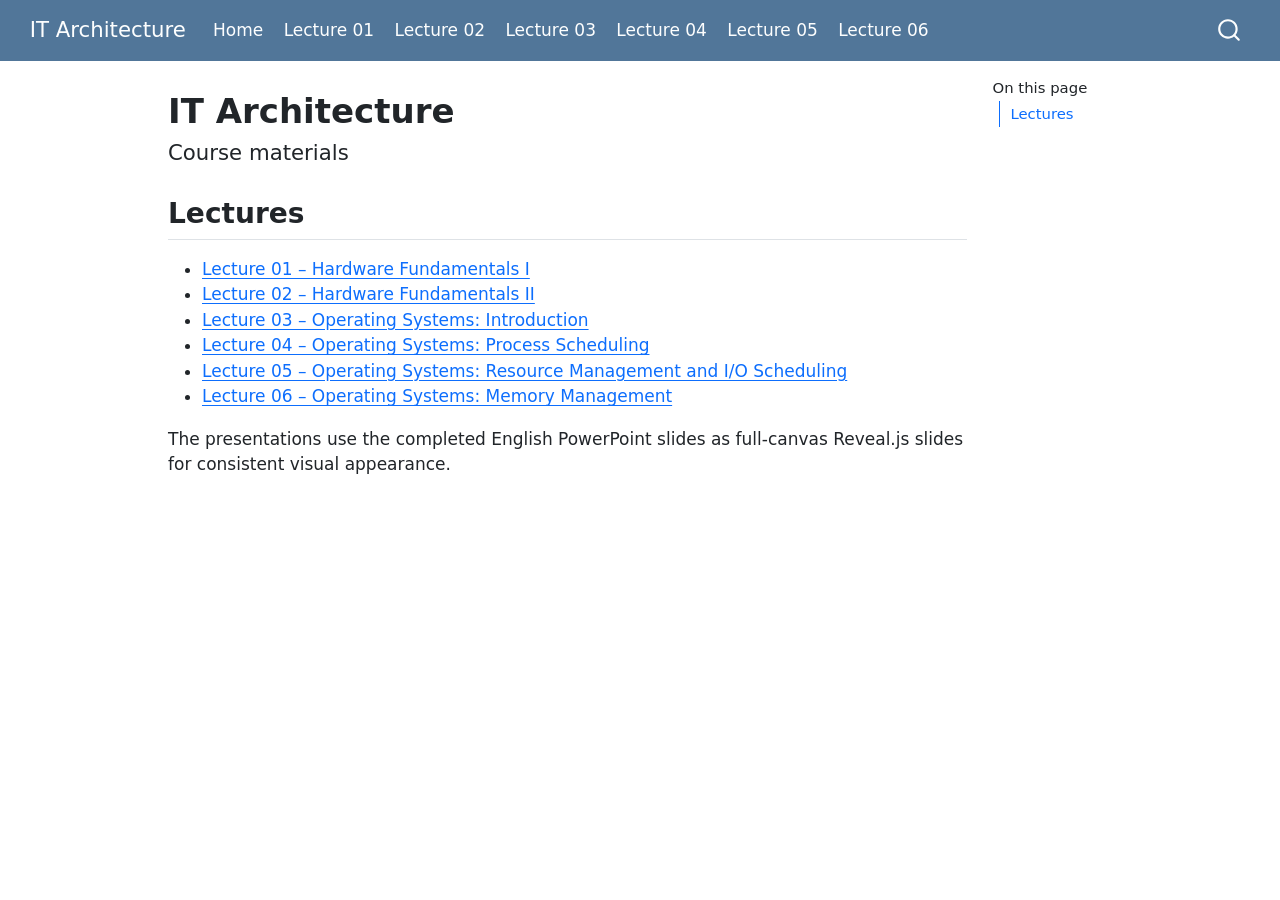
<file: docs/index.html>
<!DOCTYPE html>
<html xmlns="http://www.w3.org/1999/xhtml" lang="en" xml:lang="en"><head>

<meta charset="utf-8">
<meta name="generator" content="quarto-1.9.37">

<meta name="viewport" content="width=device-width, initial-scale=1.0, user-scalable=yes">


<title>IT Architecture</title>
<style>
/* Default styles provided by pandoc.
** See https://pandoc.org/MANUAL.html#variables-for-html for config info.
*/
code{white-space: pre-wrap;}
span.smallcaps{font-variant: small-caps;}
div.columns{display: flex; gap: min(4vw, 1.5em);}
div.column{flex: auto; overflow-x: auto;}
div.hanging-indent{margin-left: 1.5em; text-indent: -1.5em;}
ul.task-list{list-style: none;}
ul.task-list li input[type="checkbox"] {
  width: 0.8em;
  margin: 0 0.8em 0.2em -1em; /* quarto-specific, see https://github.com/quarto-dev/quarto-cli/issues/4556 */ 
  vertical-align: middle;
}
</style>


<script src="site_libs/quarto-nav/quarto-nav.js"></script>
<script src="site_libs/quarto-nav/headroom.min.js"></script>
<script src="site_libs/clipboard/clipboard.min.js"></script>
<script src="site_libs/quarto-search/autocomplete.umd.js"></script>
<script src="site_libs/quarto-search/fuse.min.js"></script>
<script src="site_libs/quarto-search/quarto-search.js"></script>
<meta name="quarto:offset" content="./">
<script src="site_libs/quarto-html/quarto.js" type="module"></script>
<script src="site_libs/quarto-html/tabsets/tabsets.js" type="module"></script>
<script src="site_libs/quarto-html/popper.min.js"></script>
<script src="site_libs/quarto-html/tippy.umd.min.js"></script>
<script src="site_libs/quarto-html/anchor.min.js"></script>
<link href="site_libs/quarto-html/tippy.css" rel="stylesheet">
<link href="site_libs/quarto-html/quarto-syntax-highlighting-7f8f88aac4f3542376d5c11b86a4c14d.css" rel="stylesheet" id="quarto-text-highlighting-styles">
<script src="site_libs/bootstrap/bootstrap.min.js"></script>
<link href="site_libs/bootstrap/bootstrap-icons.css" rel="stylesheet">
<link href="site_libs/bootstrap/bootstrap-ece42c8223ec2bf36298a08f122c9a68.min.css" rel="stylesheet" append-hash="true" id="quarto-bootstrap" data-mode="light">
<script id="quarto-search-options" type="application/json">{
  "location": "navbar",
  "copy-button": false,
  "collapse-after": 3,
  "panel-placement": "end",
  "type": "overlay",
  "limit": 50,
  "keyboard-shortcut": [
    "f",
    "/",
    "s"
  ],
  "show-item-context": false,
  "language": {
    "search-no-results-text": "No results",
    "search-matching-documents-text": "matching documents",
    "search-copy-link-title": "Copy link to search",
    "search-hide-matches-text": "Hide additional matches",
    "search-more-match-text": "more match in this document",
    "search-more-matches-text": "more matches in this document",
    "search-clear-button-title": "Clear",
    "search-text-placeholder": "",
    "search-detached-cancel-button-title": "Cancel",
    "search-submit-button-title": "Submit",
    "search-label": "Search"
  }
}</script>


</head>

<body class="nav-fixed quarto-light">

<div id="quarto-search-results"></div>
  <header id="quarto-header" class="headroom fixed-top">
    <nav class="navbar navbar-expand-lg " data-bs-theme="dark">
      <div class="navbar-container container-fluid">
      <div class="navbar-brand-container mx-auto">
    <a class="navbar-brand" href="./index.html">
    <span class="navbar-title">IT Architecture</span>
    </a>
  </div>
            <div id="quarto-search" class="" title="Search"></div>
          <button class="navbar-toggler" type="button" data-bs-toggle="collapse" data-bs-target="#navbarCollapse" aria-controls="navbarCollapse" role="menu" aria-expanded="false" aria-label="Toggle navigation" onclick="if (window.quartoToggleHeadroom) { window.quartoToggleHeadroom(); }">
  <span class="navbar-toggler-icon"></span>
</button>
          <div class="collapse navbar-collapse" id="navbarCollapse">
            <ul class="navbar-nav navbar-nav-scroll me-auto">
  <li class="nav-item">
    <a class="nav-link active" href="./index.html" aria-current="page"> 
<span class="menu-text">Home</span></a>
  </li>  
  <li class="nav-item">
    <a class="nav-link" href="./lectures/lecture-01.html"> 
<span class="menu-text">Lecture 01</span></a>
  </li>  
  <li class="nav-item">
    <a class="nav-link" href="./lectures/lecture-02.html"> 
<span class="menu-text">Lecture 02</span></a>
  </li>  
  <li class="nav-item">
    <a class="nav-link" href="./lectures/lecture-03.html"> 
<span class="menu-text">Lecture 03</span></a>
  </li>  
  <li class="nav-item">
    <a class="nav-link" href="./lectures/lecture-04.html"> 
<span class="menu-text">Lecture 04</span></a>
  </li>  
  <li class="nav-item">
    <a class="nav-link" href="./lectures/lecture-05.html"> 
<span class="menu-text">Lecture 05</span></a>
  </li>  
  <li class="nav-item">
    <a class="nav-link" href="./lectures/lecture-06.html"> 
<span class="menu-text">Lecture 06</span></a>
  </li>  
</ul>
          </div> <!-- /navcollapse -->
            <div class="quarto-navbar-tools">
</div>
      </div> <!-- /container-fluid -->
    </nav>
</header>
<!-- content -->
<div id="quarto-content" class="quarto-container page-columns page-rows-contents page-layout-article page-navbar">
<!-- sidebar -->
<!-- margin-sidebar -->
    <div id="quarto-margin-sidebar" class="sidebar margin-sidebar">
        <nav id="TOC" role="doc-toc" class="toc-active">
    <h2 id="toc-title">On this page</h2>
   
  <ul>
  <li><a href="#lectures" id="toc-lectures" class="nav-link active" data-scroll-target="#lectures">Lectures</a></li>
  </ul>
</nav>
    </div>
<!-- main -->
<main class="content" id="quarto-document-content">

<header id="title-block-header" class="quarto-title-block default">
<div class="quarto-title">
<h1 class="title">IT Architecture</h1>
<p class="subtitle lead">Course materials</p>
</div>



<div class="quarto-title-meta">

    
  
    
  </div>
  


</header>


<section id="lectures" class="level2">
<h2 class="anchored" data-anchor-id="lectures">Lectures</h2>
<ul>
<li><a href="lectures/lecture-01.html">Lecture 01 – Hardware Fundamentals I</a></li>
<li><a href="lectures/lecture-02.html">Lecture 02 – Hardware Fundamentals II</a></li>
<li><a href="lectures/lecture-03.html">Lecture 03 – Operating Systems: Introduction</a></li>
<li><a href="lectures/lecture-04.html">Lecture 04 – Operating Systems: Process Scheduling</a></li>
<li><a href="lectures/lecture-05.html">Lecture 05 – Operating Systems: Resource Management and I/O Scheduling</a></li>
<li><a href="lectures/lecture-06.html">Lecture 06 – Operating Systems: Memory Management</a></li>
</ul>
<p>The presentations use the completed English PowerPoint slides as full-canvas Reveal.js slides for consistent visual appearance.</p>


</section>

</main> <!-- /main -->
<script id="quarto-html-after-body" type="application/javascript">
  window.document.addEventListener("DOMContentLoaded", function (event) {
    const icon = "";
    const anchorJS = new window.AnchorJS();
    anchorJS.options = {
      placement: 'right',
      icon: icon
    };
    anchorJS.add('.anchored');
    const isCodeAnnotation = (el) => {
      for (const clz of el.classList) {
        if (clz.startsWith('code-annotation-')) {                     
          return true;
        }
      }
      return false;
    }
    const onCopySuccess = function(e) {
      // button target
      const button = e.trigger;
      // don't keep focus
      button.blur();
      // flash "checked"
      button.classList.add('code-copy-button-checked');
      var currentTitle = button.getAttribute("title");
      button.setAttribute("title", "Copied!");
      let tooltip;
      if (window.bootstrap) {
        button.setAttribute("data-bs-toggle", "tooltip");
        button.setAttribute("data-bs-placement", "left");
        button.setAttribute("data-bs-title", "Copied!");
        tooltip = new bootstrap.Tooltip(button, 
          { trigger: "manual", 
            customClass: "code-copy-button-tooltip",
            offset: [0, -8]});
        tooltip.show();    
      }
      setTimeout(function() {
        if (tooltip) {
          tooltip.hide();
          button.removeAttribute("data-bs-title");
          button.removeAttribute("data-bs-toggle");
          button.removeAttribute("data-bs-placement");
        }
        button.setAttribute("title", currentTitle);
        button.classList.remove('code-copy-button-checked');
      }, 1000);
      // clear code selection
      e.clearSelection();
    }
    const getTextToCopy = function(trigger) {
      const outerScaffold = trigger.parentElement.cloneNode(true);
      const codeEl = outerScaffold.querySelector('code');
      for (const childEl of codeEl.children) {
        if (isCodeAnnotation(childEl)) {
          childEl.remove();
        }
      }
      return codeEl.innerText;
    }
    const clipboard = new window.ClipboardJS('.code-copy-button:not([data-in-quarto-modal])', {
      text: getTextToCopy
    });
    clipboard.on('success', onCopySuccess);
    if (window.document.getElementById('quarto-embedded-source-code-modal')) {
      const clipboardModal = new window.ClipboardJS('.code-copy-button[data-in-quarto-modal]', {
        text: getTextToCopy,
        container: window.document.getElementById('quarto-embedded-source-code-modal')
      });
      clipboardModal.on('success', onCopySuccess);
    }
      var localhostRegex = new RegExp(/^(?:http|https):\/\/localhost\:?[0-9]*\//);
      var mailtoRegex = new RegExp(/^mailto:/);
        var filterRegex = new RegExp('/' + window.location.host + '/');
      var isInternal = (href) => {
          return filterRegex.test(href) || localhostRegex.test(href) || mailtoRegex.test(href);
      }
      // Inspect non-navigation links and adorn them if external
     var links = window.document.querySelectorAll('a[href]:not(.nav-link):not(.navbar-brand):not(.toc-action):not(.sidebar-link):not(.sidebar-item-toggle):not(.pagination-link):not(.no-external):not([aria-hidden]):not(.dropdown-item):not(.quarto-navigation-tool):not(.about-link)');
      for (var i=0; i<links.length; i++) {
        const link = links[i];
        if (!isInternal(link.href)) {
          // undo the damage that might have been done by quarto-nav.js in the case of
          // links that we want to consider external
          if (link.dataset.originalHref !== undefined) {
            link.href = link.dataset.originalHref;
          }
        }
      }
    function tippyHover(el, contentFn, onTriggerFn, onUntriggerFn) {
      const config = {
        allowHTML: true,
        maxWidth: 500,
        delay: 100,
        arrow: false,
        appendTo: function(el) {
            return el.parentElement;
        },
        interactive: true,
        interactiveBorder: 10,
        theme: 'quarto',
        placement: 'bottom-start',
      };
      if (contentFn) {
        config.content = contentFn;
      }
      if (onTriggerFn) {
        config.onTrigger = onTriggerFn;
      }
      if (onUntriggerFn) {
        config.onUntrigger = onUntriggerFn;
      }
      window.tippy(el, config); 
    }
    const noterefs = window.document.querySelectorAll('a[role="doc-noteref"]');
    for (var i=0; i<noterefs.length; i++) {
      const ref = noterefs[i];
      tippyHover(ref, function() {
        // use id or data attribute instead here
        let href = ref.getAttribute('data-footnote-href') || ref.getAttribute('href');
        try { href = new URL(href).hash; } catch {}
        const id = href.replace(/^#\/?/, "");
        const note = window.document.getElementById(id);
        if (note) {
          return note.innerHTML;
        } else {
          return "";
        }
      });
    }
    const xrefs = window.document.querySelectorAll('a.quarto-xref');
    const processXRef = (id, note) => {
      // Strip column container classes
      const stripColumnClz = (el) => {
        el.classList.remove("page-full", "page-columns");
        if (el.children) {
          for (const child of el.children) {
            stripColumnClz(child);
          }
        }
      }
      stripColumnClz(note)
      if (id === null || id.startsWith('sec-')) {
        // Special case sections, only their first couple elements
        const container = document.createElement("div");
        if (note.children && note.children.length > 2) {
          container.appendChild(note.children[0].cloneNode(true));
          for (let i = 1; i < note.children.length; i++) {
            const child = note.children[i];
            if (child.tagName === "P" && child.innerText === "") {
              continue;
            } else {
              container.appendChild(child.cloneNode(true));
              break;
            }
          }
          if (window.Quarto?.typesetMath) {
            window.Quarto.typesetMath(container);
          }
          return container.innerHTML
        } else {
          if (window.Quarto?.typesetMath) {
            window.Quarto.typesetMath(note);
          }
          return note.innerHTML;
        }
      } else {
        // Remove any anchor links if they are present
        const anchorLink = note.querySelector('a.anchorjs-link');
        if (anchorLink) {
          anchorLink.remove();
        }
        if (window.Quarto?.typesetMath) {
          window.Quarto.typesetMath(note);
        }
        if (note.classList.contains("callout")) {
          return note.outerHTML;
        } else {
          return note.innerHTML;
        }
      }
    }
    for (var i=0; i<xrefs.length; i++) {
      const xref = xrefs[i];
      tippyHover(xref, undefined, function(instance) {
        instance.disable();
        let url = xref.getAttribute('href');
        let hash = undefined; 
        if (url.startsWith('#')) {
          hash = url;
        } else {
          try { hash = new URL(url).hash; } catch {}
        }
        if (hash) {
          const id = hash.replace(/^#\/?/, "");
          const note = window.document.getElementById(id);
          if (note !== null) {
            try {
              const html = processXRef(id, note.cloneNode(true));
              instance.setContent(html);
            } finally {
              instance.enable();
              instance.show();
            }
          } else {
            // See if we can fetch this
            fetch(url.split('#')[0])
            .then(res => res.text())
            .then(html => {
              const parser = new DOMParser();
              const htmlDoc = parser.parseFromString(html, "text/html");
              const note = htmlDoc.getElementById(id);
              if (note !== null) {
                const html = processXRef(id, note);
                instance.setContent(html);
              } 
            }).finally(() => {
              instance.enable();
              instance.show();
            });
          }
        } else {
          // See if we can fetch a full url (with no hash to target)
          // This is a special case and we should probably do some content thinning / targeting
          fetch(url)
          .then(res => res.text())
          .then(html => {
            const parser = new DOMParser();
            const htmlDoc = parser.parseFromString(html, "text/html");
            const note = htmlDoc.querySelector('main.content');
            if (note !== null) {
              // This should only happen for chapter cross references
              // (since there is no id in the URL)
              // remove the first header
              if (note.children.length > 0 && note.children[0].tagName === "HEADER") {
                note.children[0].remove();
              }
              const html = processXRef(null, note);
              instance.setContent(html);
            } 
          }).finally(() => {
            instance.enable();
            instance.show();
          });
        }
      }, function(instance) {
      });
    }
        let selectedAnnoteEl;
        const selectorForAnnotation = ( cell, annotation) => {
          let cellAttr = 'data-code-cell="' + cell + '"';
          let lineAttr = 'data-code-annotation="' +  annotation + '"';
          const selector = 'span[' + cellAttr + '][' + lineAttr + ']';
          return selector;
        }
        const selectCodeLines = (annoteEl) => {
          const doc = window.document;
          const targetCell = annoteEl.getAttribute("data-target-cell");
          const targetAnnotation = annoteEl.getAttribute("data-target-annotation");
          const annoteSpan = window.document.querySelector(selectorForAnnotation(targetCell, targetAnnotation));
          const lines = annoteSpan.getAttribute("data-code-lines").split(",");
          const lineIds = lines.map((line) => {
            return targetCell + "-" + line;
          })
          let top = null;
          let height = null;
          let parent = null;
          if (lineIds.length > 0) {
              //compute the position of the single el (top and bottom and make a div)
              const el = window.document.getElementById(lineIds[0]);
              top = el.offsetTop;
              height = el.offsetHeight;
              parent = el.parentElement.parentElement;
            if (lineIds.length > 1) {
              const lastEl = window.document.getElementById(lineIds[lineIds.length - 1]);
              const bottom = lastEl.offsetTop + lastEl.offsetHeight;
              height = bottom - top;
            }
            if (top !== null && height !== null && parent !== null) {
              // cook up a div (if necessary) and position it 
              let div = window.document.getElementById("code-annotation-line-highlight");
              if (div === null) {
                div = window.document.createElement("div");
                div.setAttribute("id", "code-annotation-line-highlight");
                div.style.position = 'absolute';
                parent.appendChild(div);
              }
              div.style.top = top - 2 + "px";
              div.style.height = height + 4 + "px";
              div.style.left = 0;
              let gutterDiv = window.document.getElementById("code-annotation-line-highlight-gutter");
              if (gutterDiv === null) {
                gutterDiv = window.document.createElement("div");
                gutterDiv.setAttribute("id", "code-annotation-line-highlight-gutter");
                gutterDiv.style.position = 'absolute';
                const codeCell = window.document.getElementById(targetCell);
                const gutter = codeCell.querySelector('.code-annotation-gutter');
                gutter.appendChild(gutterDiv);
              }
              gutterDiv.style.top = top - 2 + "px";
              gutterDiv.style.height = height + 4 + "px";
            }
            selectedAnnoteEl = annoteEl;
          }
        };
        const unselectCodeLines = () => {
          const elementsIds = ["code-annotation-line-highlight", "code-annotation-line-highlight-gutter"];
          elementsIds.forEach((elId) => {
            const div = window.document.getElementById(elId);
            if (div) {
              div.remove();
            }
          });
          selectedAnnoteEl = undefined;
        };
          // Handle positioning of the toggle
      window.addEventListener(
        "resize",
        throttle(() => {
          elRect = undefined;
          if (selectedAnnoteEl) {
            selectCodeLines(selectedAnnoteEl);
          }
        }, 10)
      );
      function throttle(fn, ms) {
      let throttle = false;
      let timer;
        return (...args) => {
          if(!throttle) { // first call gets through
              fn.apply(this, args);
              throttle = true;
          } else { // all the others get throttled
              if(timer) clearTimeout(timer); // cancel #2
              timer = setTimeout(() => {
                fn.apply(this, args);
                timer = throttle = false;
              }, ms);
          }
        };
      }
        // Attach click handler to the DT
        const annoteDls = window.document.querySelectorAll('dt[data-target-cell]');
        for (const annoteDlNode of annoteDls) {
          annoteDlNode.addEventListener('click', (event) => {
            const clickedEl = event.target;
            if (clickedEl !== selectedAnnoteEl) {
              unselectCodeLines();
              const activeEl = window.document.querySelector('dt[data-target-cell].code-annotation-active');
              if (activeEl) {
                activeEl.classList.remove('code-annotation-active');
              }
              selectCodeLines(clickedEl);
              clickedEl.classList.add('code-annotation-active');
            } else {
              // Unselect the line
              unselectCodeLines();
              clickedEl.classList.remove('code-annotation-active');
            }
          });
        }
    const findCites = (el) => {
      const parentEl = el.parentElement;
      if (parentEl) {
        const cites = parentEl.dataset.cites;
        if (cites) {
          return {
            el,
            cites: cites.split(' ')
          };
        } else {
          return findCites(el.parentElement)
        }
      } else {
        return undefined;
      }
    };
    var bibliorefs = window.document.querySelectorAll('a[role="doc-biblioref"]');
    for (var i=0; i<bibliorefs.length; i++) {
      const ref = bibliorefs[i];
      const citeInfo = findCites(ref);
      if (citeInfo) {
        tippyHover(citeInfo.el, function() {
          var popup = window.document.createElement('div');
          citeInfo.cites.forEach(function(cite) {
            var citeDiv = window.document.createElement('div');
            citeDiv.classList.add('hanging-indent');
            citeDiv.classList.add('csl-entry');
            var biblioDiv = window.document.getElementById('ref-' + cite);
            if (biblioDiv) {
              citeDiv.innerHTML = biblioDiv.innerHTML;
            }
            popup.appendChild(citeDiv);
          });
          return popup.innerHTML;
        });
      }
    }
  });
  </script>
</div> <!-- /content -->




</body></html>
</file>
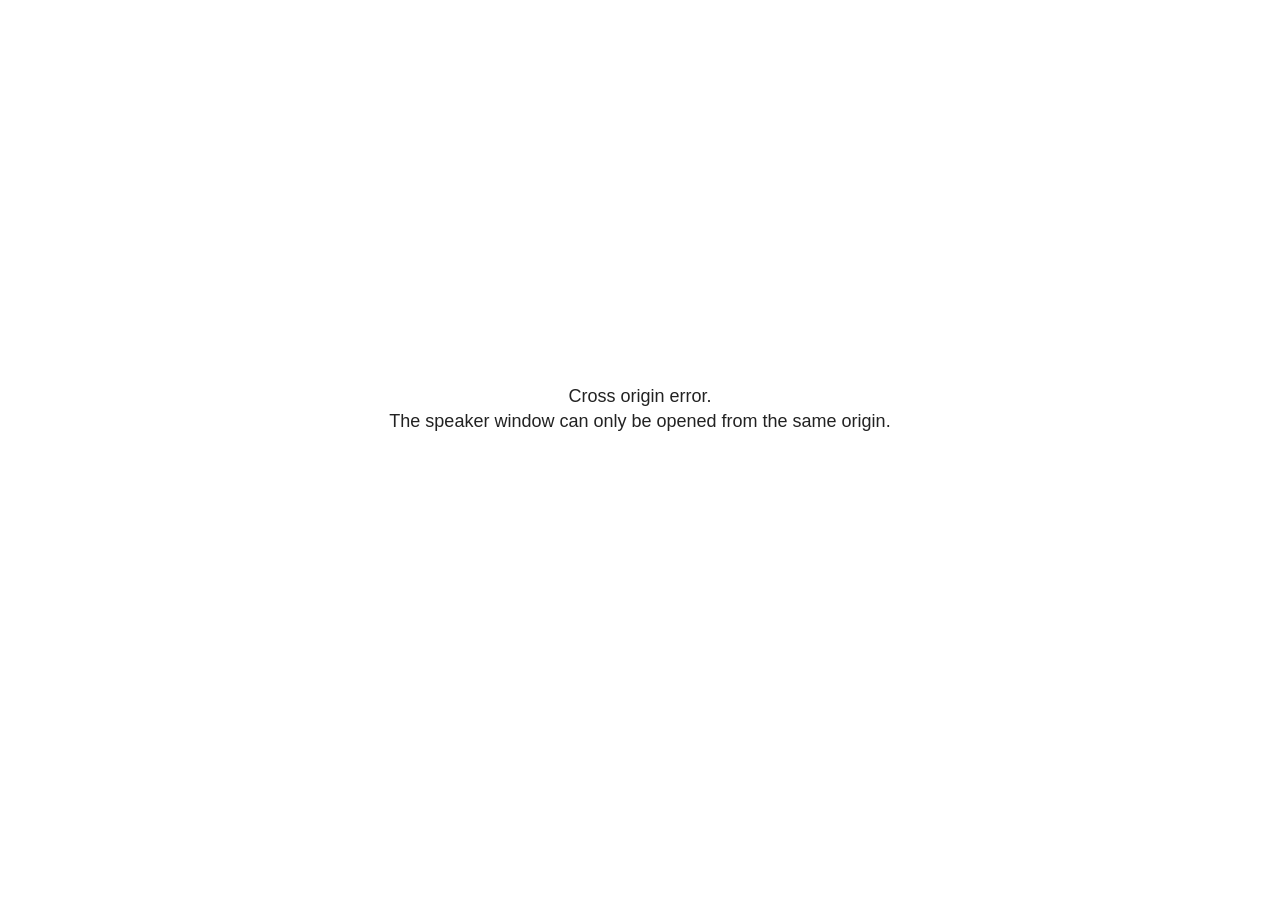
<file: docs/site_libs/revealjs/plugin/notes/speaker-view.html>
<!--
	NOTE: You need to build the notes plugin after making changes to this file.
-->
<html lang="en">
	<head>
		<meta charset="utf-8">

		<title>reveal.js - Speaker View</title>

		<style>
			body {
				font-family: Helvetica;
				font-size: 18px;
			}

			#current-slide,
			#upcoming-slide,
			#speaker-controls {
				padding: 6px;
				box-sizing: border-box;
				-moz-box-sizing: border-box;
			}

			#current-slide iframe,
			#upcoming-slide iframe {
				width: 100%;
				height: 100%;
				border: 1px solid #ddd;
			}

			#current-slide .label,
			#upcoming-slide .label {
				position: absolute;
				top: 10px;
				left: 10px;
				z-index: 2;
			}

			#connection-status {
				position: absolute;
				top: 0;
				left: 0;
				width: 100%;
				height: 100%;
				z-index: 20;
				padding: 30% 20% 20% 20%;
				font-size: 18px;
				color: #222;
				background: #fff;
				text-align: center;
				box-sizing: border-box;
				line-height: 1.4;
			}

			.overlay-element {
				height: 34px;
				line-height: 34px;
				padding: 0 10px;
				text-shadow: none;
				background: rgba( 220, 220, 220, 0.8 );
				color: #222;
				font-size: 14px;
			}

			.overlay-element.interactive:hover {
				background: rgba( 220, 220, 220, 1 );
			}

			#current-slide {
				position: absolute;
				width: 60%;
				height: 100%;
				top: 0;
				left: 0;
				padding-right: 0;
			}

			#upcoming-slide {
				position: absolute;
				width: 40%;
				height: 40%;
				right: 0;
				top: 0;
			}

			/* Speaker controls */
			#speaker-controls {
				position: absolute;
				top: 40%;
				right: 0;
				width: 40%;
				height: 60%;
				overflow: auto;
				font-size: 18px;
			}

				.speaker-controls-time.hidden,
				.speaker-controls-notes.hidden {
					display: none;
				}

				.speaker-controls-time .label,
				.speaker-controls-pace .label,
				.speaker-controls-notes .label {
					text-transform: uppercase;
					font-weight: normal;
					font-size: 0.66em;
					color: #666;
					margin: 0;
				}

				.speaker-controls-time, .speaker-controls-pace {
					border-bottom: 1px solid rgba( 200, 200, 200, 0.5 );
					margin-bottom: 10px;
					padding: 10px 16px;
					padding-bottom: 20px;
					cursor: pointer;
				}

				.speaker-controls-time .reset-button {
					opacity: 0;
					float: right;
					color: #666;
					text-decoration: none;
				}
				.speaker-controls-time:hover .reset-button {
					opacity: 1;
				}

				.speaker-controls-time .timer,
				.speaker-controls-time .clock {
					width: 50%;
				}

				.speaker-controls-time .timer,
				.speaker-controls-time .clock,
				.speaker-controls-time .pacing .hours-value,
				.speaker-controls-time .pacing .minutes-value,
				.speaker-controls-time .pacing .seconds-value {
					font-size: 1.9em;
				}

				.speaker-controls-time .timer {
					float: left;
				}

				.speaker-controls-time .clock {
					float: right;
					text-align: right;
				}

				.speaker-controls-time span.mute {
					opacity: 0.3;
				}

				.speaker-controls-time .pacing-title {
					margin-top: 5px;
				}

				.speaker-controls-time .pacing.ahead {
					color: blue;
				}

				.speaker-controls-time .pacing.on-track {
					color: green;
				}

				.speaker-controls-time .pacing.behind {
					color: red;
				}

				.speaker-controls-notes {
					padding: 10px 16px;
				}

				.speaker-controls-notes .value {
					margin-top: 5px;
					line-height: 1.4;
					font-size: 1.2em;
				}

			/* Layout selector */
			#speaker-layout {
				position: absolute;
				top: 10px;
				right: 10px;
				color: #222;
				z-index: 10;
			}
				#speaker-layout select {
					position: absolute;
					width: 100%;
					height: 100%;
					top: 0;
					left: 0;
					border: 0;
					box-shadow: 0;
					cursor: pointer;
					opacity: 0;

					font-size: 1em;
					background-color: transparent;

					-moz-appearance: none;
					-webkit-appearance: none;
					-webkit-tap-highlight-color: rgba(0, 0, 0, 0);
				}

				#speaker-layout select:focus {
					outline: none;
					box-shadow: none;
				}

			.clear {
				clear: both;
			}

			/* Speaker layout: Wide */
			body[data-speaker-layout="wide"] #current-slide,
			body[data-speaker-layout="wide"] #upcoming-slide {
				width: 50%;
				height: 45%;
				padding: 6px;
			}

			body[data-speaker-layout="wide"] #current-slide {
				top: 0;
				left: 0;
			}

			body[data-speaker-layout="wide"] #upcoming-slide {
				top: 0;
				left: 50%;
			}

			body[data-speaker-layout="wide"] #speaker-controls {
				top: 45%;
				left: 0;
				width: 100%;
				height: 50%;
				font-size: 1.25em;
			}

			/* Speaker layout: Tall */
			body[data-speaker-layout="tall"] #current-slide,
			body[data-speaker-layout="tall"] #upcoming-slide {
				width: 45%;
				height: 50%;
				padding: 6px;
			}

			body[data-speaker-layout="tall"] #current-slide {
				top: 0;
				left: 0;
			}

			body[data-speaker-layout="tall"] #upcoming-slide {
				top: 50%;
				left: 0;
			}

			body[data-speaker-layout="tall"] #speaker-controls {
				padding-top: 40px;
				top: 0;
				left: 45%;
				width: 55%;
				height: 100%;
				font-size: 1.25em;
			}

			/* Speaker layout: Notes only */
			body[data-speaker-layout="notes-only"] #current-slide,
			body[data-speaker-layout="notes-only"] #upcoming-slide {
				display: none;
			}

			body[data-speaker-layout="notes-only"] #speaker-controls {
				padding-top: 40px;
				top: 0;
				left: 0;
				width: 100%;
				height: 100%;
				font-size: 1.25em;
			}

			@media screen and (max-width: 1080px) {
				body[data-speaker-layout="default"] #speaker-controls {
					font-size: 16px;
				}
			}

			@media screen and (max-width: 900px) {
				body[data-speaker-layout="default"] #speaker-controls {
					font-size: 14px;
				}
			}

			@media screen and (max-width: 800px) {
				body[data-speaker-layout="default"] #speaker-controls {
					font-size: 12px;
				}
			}

		</style>
	</head>

	<body>

		<div id="connection-status">Loading speaker view...</div>

		<div id="current-slide"></div>
		<div id="upcoming-slide"><span class="overlay-element label">Upcoming</span></div>
		<div id="speaker-controls">
			<div class="speaker-controls-time">
				<h4 class="label">Time <span class="reset-button">Click to Reset</span></h4>
				<div class="clock">
					<span class="clock-value">0:00 AM</span>
				</div>
				<div class="timer">
					<span class="hours-value">00</span><span class="minutes-value">:00</span><span class="seconds-value">:00</span>
				</div>
				<div class="clear"></div>

				<h4 class="label pacing-title" style="display: none">Pacing – Time to finish current slide</h4>
				<div class="pacing" style="display: none">
					<span class="hours-value">00</span><span class="minutes-value">:00</span><span class="seconds-value">:00</span>
				</div>
			</div>

			<div class="speaker-controls-notes hidden">
				<h4 class="label">Notes</h4>
				<div class="value"></div>
			</div>
		</div>
		<div id="speaker-layout" class="overlay-element interactive">
			<span class="speaker-layout-label"></span>
			<select class="speaker-layout-dropdown"></select>
		</div>

		<script>

			(function() {

				var notes,
					notesValue,
					currentState,
					currentSlide,
					upcomingSlide,
					layoutLabel,
					layoutDropdown,
					pendingCalls = {},
					lastRevealApiCallId = 0,
					connected = false

				var connectionStatus = document.querySelector( '#connection-status' );

				var SPEAKER_LAYOUTS = {
					'default': 'Default',
					'wide': 'Wide',
					'tall': 'Tall',
					'notes-only': 'Notes only'
				};

				setupLayout();

				let openerOrigin;

				try {
					openerOrigin = window.opener.location.origin;
				}
				catch ( error ) { console.warn( error ) }

				// In order to prevent XSS, the speaker view will only run if its
				// opener has the same origin as itself
				if( window.location.origin !== openerOrigin ) {
					connectionStatus.innerHTML = 'Cross origin error.<br>The speaker window can only be opened from the same origin.';
					return;
				}

				var connectionTimeout = setTimeout( function() {
					connectionStatus.innerHTML = 'Error connecting to main window.<br>Please try closing and reopening the speaker view.';
				}, 5000 );

				window.addEventListener( 'message', function( event ) {

					// Validate the origin of all messages to avoid parsing messages
					// that aren't meant for us. Ignore when running off file:// so
					// that the speaker view continues to work without a web server.
					if( window.location.origin !== event.origin && window.location.origin !== 'file://' ) {
						return
					}

					clearTimeout( connectionTimeout );
					connectionStatus.style.display = 'none';

					var data = JSON.parse( event.data );

					// The overview mode is only useful to the reveal.js instance
					// where navigation occurs so we don't sync it
					if( data.state ) delete data.state.overview;

					// Messages sent by the notes plugin inside of the main window
					if( data && data.namespace === 'reveal-notes' ) {
						if( data.type === 'connect' ) {
							handleConnectMessage( data );
						}
						else if( data.type === 'state' ) {
							handleStateMessage( data );
						}
						else if( data.type === 'return' ) {
							pendingCalls[data.callId](data.result);
							delete pendingCalls[data.callId];
						}
					}
					// Messages sent by the reveal.js inside of the current slide preview
					else if( data && data.namespace === 'reveal' ) {
						if( /ready/.test( data.eventName ) ) {
							// Send a message back to notify that the handshake is complete
							window.opener.postMessage( JSON.stringify({ namespace: 'reveal-notes', type: 'connected'} ), '*' );
						}
						else if( /slidechanged|fragmentshown|fragmenthidden|paused|resumed/.test( data.eventName ) && currentState !== JSON.stringify( data.state ) ) {

							dispatchStateToMainWindow( data.state );

						}
					}

				} );

				/**
				 * Updates the presentation in the main window to match the state
				 * of the presentation in the notes window.
				 */
				const dispatchStateToMainWindow = debounce(( state ) => {
					window.opener.postMessage( JSON.stringify({ method: 'setState', args: [ state ]} ), '*' );
				}, 500);

				/**
				 * Asynchronously calls the Reveal.js API of the main frame.
				 */
				function callRevealApi( methodName, methodArguments, callback ) {

					var callId = ++lastRevealApiCallId;
					pendingCalls[callId] = callback;
					window.opener.postMessage( JSON.stringify( {
						namespace: 'reveal-notes',
						type: 'call',
						callId: callId,
						methodName: methodName,
						arguments: methodArguments
					} ), '*' );

				}

				/**
				 * Called when the main window is trying to establish a
				 * connection.
				 */
				function handleConnectMessage( data ) {

					if( connected === false ) {
						connected = true;

						setupIframes( data );
						setupKeyboard();
						setupNotes();
						setupTimer();
						setupHeartbeat();
					}

				}

				/**
				 * Called when the main window sends an updated state.
				 */
				function handleStateMessage( data ) {

					// Store the most recently set state to avoid circular loops
					// applying the same state
					currentState = JSON.stringify( data.state );

					// No need for updating the notes in case of fragment changes
					if ( data.notes ) {
						notes.classList.remove( 'hidden' );
						notesValue.style.whiteSpace = data.whitespace;
						if( data.markdown ) {
							notesValue.innerHTML = marked( data.notes );
						}
						else {
							notesValue.innerHTML = data.notes;
						}
					}
					else {
						notes.classList.add( 'hidden' );
					}

					// Update the note slides
					currentSlide.contentWindow.postMessage( JSON.stringify({ method: 'setState', args: [ data.state ] }), '*' );
					upcomingSlide.contentWindow.postMessage( JSON.stringify({ method: 'setState', args: [ data.state ] }), '*' );
					upcomingSlide.contentWindow.postMessage( JSON.stringify({ method: 'next' }), '*' );

				}

				// Limit to max one state update per X ms
				handleStateMessage = debounce( handleStateMessage, 200 );

				/**
				 * Forward keyboard events to the current slide window.
				 * This enables keyboard events to work even if focus
				 * isn't set on the current slide iframe.
				 *
				 * Block F5 default handling, it reloads and disconnects
				 * the speaker notes window.
				 */
				function setupKeyboard() {

					document.addEventListener( 'keydown', function( event ) {
						if( event.keyCode === 116 || ( event.metaKey && event.keyCode === 82 ) ) {
							event.preventDefault();
							return false;
						}
						currentSlide.contentWindow.postMessage( JSON.stringify({ method: 'triggerKey', args: [ event.keyCode ] }), '*' );
					} );

				}

				/**
				 * Creates the preview iframes.
				 */
				function setupIframes( data ) {

					var params = [
						'receiver',
						'progress=false',
						'history=false',
						'transition=none',
						'autoSlide=0',
						'backgroundTransition=none'
					].join( '&' );

					var urlSeparator = /\?/.test(data.url) ? '&' : '?';
					var hash = '#/' + data.state.indexh + '/' + data.state.indexv;
					var currentURL = data.url + urlSeparator + params + '&scrollActivationWidth=false&postMessageEvents=true' + hash;
					var upcomingURL = data.url + urlSeparator + params + '&scrollActivationWidth=false&controls=false' + hash;

					currentSlide = document.createElement( 'iframe' );
					currentSlide.setAttribute( 'width', 1280 );
					currentSlide.setAttribute( 'height', 1024 );
					currentSlide.setAttribute( 'src', currentURL );
					document.querySelector( '#current-slide' ).appendChild( currentSlide );

					upcomingSlide = document.createElement( 'iframe' );
					upcomingSlide.setAttribute( 'width', 640 );
					upcomingSlide.setAttribute( 'height', 512 );
					upcomingSlide.setAttribute( 'src', upcomingURL );
					document.querySelector( '#upcoming-slide' ).appendChild( upcomingSlide );

				}

				/**
				 * Setup the notes UI.
				 */
				function setupNotes() {

					notes = document.querySelector( '.speaker-controls-notes' );
					notesValue = document.querySelector( '.speaker-controls-notes .value' );

				}

				/**
				 * We send out a heartbeat at all times to ensure we can
				 * reconnect with the main presentation window after reloads.
				 */
				function setupHeartbeat() {

					setInterval( () => {
						window.opener.postMessage( JSON.stringify({ namespace: 'reveal-notes', type: 'heartbeat'} ), '*' );
					}, 1000 );

				}

				function getTimings( callback ) {

					callRevealApi( 'getSlidesAttributes', [], function ( slideAttributes ) {
						callRevealApi( 'getConfig', [], function ( config ) {
							var totalTime = config.totalTime;
							var minTimePerSlide = config.minimumTimePerSlide || 0;
							var defaultTiming = config.defaultTiming;
							if ((defaultTiming == null) && (totalTime == null)) {
								callback(null);
								return;
							}
							// Setting totalTime overrides defaultTiming
							if (totalTime) {
								defaultTiming = 0;
							}
							var timings = [];
							for ( var i in slideAttributes ) {
								var slide = slideAttributes[ i ];
								var timing = defaultTiming;
								if( slide.hasOwnProperty( 'data-timing' )) {
									var t = slide[ 'data-timing' ];
									timing = parseInt(t);
									if( isNaN(timing) ) {
										console.warn("Could not parse timing '" + t + "' of slide " + i + "; using default of " + defaultTiming);
										timing = defaultTiming;
									}
								}
								timings.push(timing);
							}
							if ( totalTime ) {
								// After we've allocated time to individual slides, we summarize it and
								// subtract it from the total time
								var remainingTime = totalTime - timings.reduce( function(a, b) { return a + b; }, 0 );
								// The remaining time is divided by the number of slides that have 0 seconds
								// allocated at the moment, giving the average time-per-slide on the remaining slides
								var remainingSlides = (timings.filter( function(x) { return x == 0 }) ).length
								var timePerSlide = Math.round( remainingTime / remainingSlides, 0 )
								// And now we replace every zero-value timing with that average
								timings = timings.map( function(x) { return (x==0 ? timePerSlide : x) } );
							}
							var slidesUnderMinimum = timings.filter( function(x) { return (x < minTimePerSlide) } ).length
							if ( slidesUnderMinimum ) {
								message = "The pacing time for " + slidesUnderMinimum + " slide(s) is under the configured minimum of " + minTimePerSlide + " seconds. Check the data-timing attribute on individual slides, or consider increasing the totalTime or minimumTimePerSlide configuration options (or removing some slides).";
								alert(message);
							}
							callback( timings );
						} );
					} );

				}

				/**
				 * Return the number of seconds allocated for presenting
				 * all slides up to and including this one.
				 */
				function getTimeAllocated( timings, callback ) {

					callRevealApi( 'getSlidePastCount', [], function ( currentSlide ) {
						var allocated = 0;
						for (var i in timings.slice(0, currentSlide + 1)) {
							allocated += timings[i];
						}
						callback( allocated );
					} );

				}

				/**
				 * Create the timer and clock and start updating them
				 * at an interval.
				 */
				function setupTimer() {

					var start = new Date(),
					timeEl = document.querySelector( '.speaker-controls-time' ),
					clockEl = timeEl.querySelector( '.clock-value' ),
					hoursEl = timeEl.querySelector( '.hours-value' ),
					minutesEl = timeEl.querySelector( '.minutes-value' ),
					secondsEl = timeEl.querySelector( '.seconds-value' ),
					pacingTitleEl = timeEl.querySelector( '.pacing-title' ),
					pacingEl = timeEl.querySelector( '.pacing' ),
					pacingHoursEl = pacingEl.querySelector( '.hours-value' ),
					pacingMinutesEl = pacingEl.querySelector( '.minutes-value' ),
					pacingSecondsEl = pacingEl.querySelector( '.seconds-value' );

					var timings = null;
					getTimings( function ( _timings ) {

						timings = _timings;
						if (_timings !== null) {
							pacingTitleEl.style.removeProperty('display');
							pacingEl.style.removeProperty('display');
						}

						// Update once directly
						_updateTimer();

						// Then update every second
						setInterval( _updateTimer, 1000 );

					} );


					function _resetTimer() {

						if (timings == null) {
							start = new Date();
							_updateTimer();
						}
						else {
							// Reset timer to beginning of current slide
							getTimeAllocated( timings, function ( slideEndTimingSeconds ) {
								var slideEndTiming = slideEndTimingSeconds * 1000;
								callRevealApi( 'getSlidePastCount', [], function ( currentSlide ) {
									var currentSlideTiming = timings[currentSlide] * 1000;
									var previousSlidesTiming = slideEndTiming - currentSlideTiming;
									var now = new Date();
									start = new Date(now.getTime() - previousSlidesTiming);
									_updateTimer();
								} );
							} );
						}

					}

					timeEl.addEventListener( 'click', function() {
						_resetTimer();
						return false;
					} );

					function _displayTime( hrEl, minEl, secEl, time) {

						var sign = Math.sign(time) == -1 ? "-" : "";
						time = Math.abs(Math.round(time / 1000));
						var seconds = time % 60;
						var minutes = Math.floor( time / 60 ) % 60 ;
						var hours = Math.floor( time / ( 60 * 60 )) ;
						hrEl.innerHTML = sign + zeroPadInteger( hours );
						if (hours == 0) {
							hrEl.classList.add( 'mute' );
						}
						else {
							hrEl.classList.remove( 'mute' );
						}
						minEl.innerHTML = ':' + zeroPadInteger( minutes );
						if (hours == 0 && minutes == 0) {
							minEl.classList.add( 'mute' );
						}
						else {
							minEl.classList.remove( 'mute' );
						}
						secEl.innerHTML = ':' + zeroPadInteger( seconds );
					}

					function _updateTimer() {

						var diff, hours, minutes, seconds,
						now = new Date();

						diff = now.getTime() - start.getTime();

						clockEl.innerHTML = now.toLocaleTimeString( 'en-US', { hour12: true, hour: '2-digit', minute:'2-digit' } );
						_displayTime( hoursEl, minutesEl, secondsEl, diff );
						if (timings !== null) {
							_updatePacing(diff);
						}

					}

					function _updatePacing(diff) {

						getTimeAllocated( timings, function ( slideEndTimingSeconds ) {
							var slideEndTiming = slideEndTimingSeconds * 1000;

							callRevealApi( 'getSlidePastCount', [], function ( currentSlide ) {
								var currentSlideTiming = timings[currentSlide] * 1000;
								var timeLeftCurrentSlide = slideEndTiming - diff;
								if (timeLeftCurrentSlide < 0) {
									pacingEl.className = 'pacing behind';
								}
								else if (timeLeftCurrentSlide < currentSlideTiming) {
									pacingEl.className = 'pacing on-track';
								}
								else {
									pacingEl.className = 'pacing ahead';
								}
								_displayTime( pacingHoursEl, pacingMinutesEl, pacingSecondsEl, timeLeftCurrentSlide );
							} );
						} );
					}

				}

				/**
				 * Sets up the speaker view layout and layout selector.
				 */
				function setupLayout() {

					layoutDropdown = document.querySelector( '.speaker-layout-dropdown' );
					layoutLabel = document.querySelector( '.speaker-layout-label' );

					// Render the list of available layouts
					for( var id in SPEAKER_LAYOUTS ) {
						var option = document.createElement( 'option' );
						option.setAttribute( 'value', id );
						option.textContent = SPEAKER_LAYOUTS[ id ];
						layoutDropdown.appendChild( option );
					}

					// Monitor the dropdown for changes
					layoutDropdown.addEventListener( 'change', function( event ) {

						setLayout( layoutDropdown.value );

					}, false );

					// Restore any currently persisted layout
					setLayout( getLayout() );

				}

				/**
				 * Sets a new speaker view layout. The layout is persisted
				 * in local storage.
				 */
				function setLayout( value ) {

					var title = SPEAKER_LAYOUTS[ value ];

					layoutLabel.innerHTML = 'Layout' + ( title ? ( ': ' + title ) : '' );
					layoutDropdown.value = value;

					document.body.setAttribute( 'data-speaker-layout', value );

					// Persist locally
					if( supportsLocalStorage() ) {
						window.localStorage.setItem( 'reveal-speaker-layout', value );
					}

				}

				/**
				 * Returns the ID of the most recently set speaker layout
				 * or our default layout if none has been set.
				 */
				function getLayout() {

					if( supportsLocalStorage() ) {
						var layout = window.localStorage.getItem( 'reveal-speaker-layout' );
						if( layout ) {
							return layout;
						}
					}

					// Default to the first record in the layouts hash
					for( var id in SPEAKER_LAYOUTS ) {
						return id;
					}

				}

				function supportsLocalStorage() {

					try {
						localStorage.setItem('test', 'test');
						localStorage.removeItem('test');
						return true;
					}
					catch( e ) {
						return false;
					}

				}

				function zeroPadInteger( num ) {

					var str = '00' + parseInt( num );
					return str.substring( str.length - 2 );

				}

				/**
				 * Limits the frequency at which a function can be called.
				 */
				function debounce( fn, ms ) {

					var lastTime = 0,
						timeout;

					return function() {

						var args = arguments;
						var context = this;

						clearTimeout( timeout );

						var timeSinceLastCall = Date.now() - lastTime;
						if( timeSinceLastCall > ms ) {
							fn.apply( context, args );
							lastTime = Date.now();
						}
						else {
							timeout = setTimeout( function() {
								fn.apply( context, args );
								lastTime = Date.now();
							}, ms - timeSinceLastCall );
						}

					}

				}

			})();

		</script>
	</body>
</html>
</file>
<file: docs/site_libs/quarto-html/tippy.css>
.tippy-box[data-animation=fade][data-state=hidden]{opacity:0}[data-tippy-root]{max-width:calc(100vw - 10px)}.tippy-box{position:relative;background-color:#333;color:#fff;border-radius:4px;font-size:14px;line-height:1.4;white-space:normal;outline:0;transition-property:transform,visibility,opacity}.tippy-box[data-placement^=top]>.tippy-arrow{bottom:0}.tippy-box[data-placement^=top]>.tippy-arrow:before{bottom:-7px;left:0;border-width:8px 8px 0;border-top-color:initial;transform-origin:center top}.tippy-box[data-placement^=bottom]>.tippy-arrow{top:0}.tippy-box[data-placement^=bottom]>.tippy-arrow:before{top:-7px;left:0;border-width:0 8px 8px;border-bottom-color:initial;transform-origin:center bottom}.tippy-box[data-placement^=left]>.tippy-arrow{right:0}.tippy-box[data-placement^=left]>.tippy-arrow:before{border-width:8px 0 8px 8px;border-left-color:initial;right:-7px;transform-origin:center left}.tippy-box[data-placement^=right]>.tippy-arrow{left:0}.tippy-box[data-placement^=right]>.tippy-arrow:before{left:-7px;border-width:8px 8px 8px 0;border-right-color:initial;transform-origin:center right}.tippy-box[data-inertia][data-state=visible]{transition-timing-function:cubic-bezier(.54,1.5,.38,1.11)}.tippy-arrow{width:16px;height:16px;color:#333}.tippy-arrow:before{content:"";position:absolute;border-color:transparent;border-style:solid}.tippy-content{position:relative;padding:5px 9px;z-index:1}
</file>
<file: docs/site_libs/quarto-html/quarto-syntax-highlighting-7f8f88aac4f3542376d5c11b86a4c14d.css>
/* quarto syntax highlight colors */
:root {
  --quarto-hl-ot-color: #003B4F;
  --quarto-hl-at-color: #657422;
  --quarto-hl-ss-color: #20794D;
  --quarto-hl-an-color: #5E5E5E;
  --quarto-hl-fu-color: #4758AB;
  --quarto-hl-st-color: #20794D;
  --quarto-hl-cf-color: #003B4F;
  --quarto-hl-op-color: #5E5E5E;
  --quarto-hl-er-color: #AD0000;
  --quarto-hl-bn-color: #AD0000;
  --quarto-hl-al-color: #AD0000;
  --quarto-hl-va-color: #111111;
  --quarto-hl-bu-color: inherit;
  --quarto-hl-ex-color: inherit;
  --quarto-hl-pp-color: #AD0000;
  --quarto-hl-in-color: #5E5E5E;
  --quarto-hl-vs-color: #20794D;
  --quarto-hl-wa-color: #5E5E5E;
  --quarto-hl-do-color: #5E5E5E;
  --quarto-hl-im-color: #00769E;
  --quarto-hl-ch-color: #20794D;
  --quarto-hl-dt-color: #AD0000;
  --quarto-hl-fl-color: #AD0000;
  --quarto-hl-co-color: #5E5E5E;
  --quarto-hl-cv-color: #5E5E5E;
  --quarto-hl-cn-color: #8f5902;
  --quarto-hl-sc-color: #5E5E5E;
  --quarto-hl-dv-color: #AD0000;
  --quarto-hl-kw-color: #003B4F;
}

/* other quarto variables */
:root {
  --quarto-font-monospace: SFMono-Regular, Menlo, Monaco, Consolas, "Liberation Mono", "Courier New", monospace;
}

/* syntax highlight based on Pandoc's rules */
pre > code.sourceCode > span {
  color: #003B4F;
}

code.sourceCode > span {
  color: #003B4F;
}

div.sourceCode,
div.sourceCode pre.sourceCode {
  color: #003B4F;
}

/* Normal */
code span {
  color: #003B4F;
}

/* Alert */
code span.al {
  color: #AD0000;
  font-style: inherit;
}

/* Annotation */
code span.an {
  color: #5E5E5E;
  font-style: inherit;
}

/* Attribute */
code span.at {
  color: #657422;
  font-style: inherit;
}

/* BaseN */
code span.bn {
  color: #AD0000;
  font-style: inherit;
}

/* BuiltIn */
code span.bu {
  font-style: inherit;
}

/* ControlFlow */
code span.cf {
  color: #003B4F;
  font-weight: bold;
  font-style: inherit;
}

/* Char */
code span.ch {
  color: #20794D;
  font-style: inherit;
}

/* Constant */
code span.cn {
  color: #8f5902;
  font-style: inherit;
}

/* Comment */
code span.co {
  color: #5E5E5E;
  font-style: inherit;
}

/* CommentVar */
code span.cv {
  color: #5E5E5E;
  font-style: italic;
}

/* Documentation */
code span.do {
  color: #5E5E5E;
  font-style: italic;
}

/* DataType */
code span.dt {
  color: #AD0000;
  font-style: inherit;
}

/* DecVal */
code span.dv {
  color: #AD0000;
  font-style: inherit;
}

/* Error */
code span.er {
  color: #AD0000;
  font-style: inherit;
}

/* Extension */
code span.ex {
  font-style: inherit;
}

/* Float */
code span.fl {
  color: #AD0000;
  font-style: inherit;
}

/* Function */
code span.fu {
  color: #4758AB;
  font-style: inherit;
}

/* Import */
code span.im {
  color: #00769E;
  font-style: inherit;
}

/* Information */
code span.in {
  color: #5E5E5E;
  font-style: inherit;
}

/* Keyword */
code span.kw {
  color: #003B4F;
  font-weight: bold;
  font-style: inherit;
}

/* Operator */
code span.op {
  color: #5E5E5E;
  font-style: inherit;
}

/* Other */
code span.ot {
  color: #003B4F;
  font-style: inherit;
}

/* Preprocessor */
code span.pp {
  color: #AD0000;
  font-style: inherit;
}

/* SpecialChar */
code span.sc {
  color: #5E5E5E;
  font-style: inherit;
}

/* SpecialString */
code span.ss {
  color: #20794D;
  font-style: inherit;
}

/* String */
code span.st {
  color: #20794D;
  font-style: inherit;
}

/* Variable */
code span.va {
  color: #111111;
  font-style: inherit;
}

/* VerbatimString */
code span.vs {
  color: #20794D;
  font-style: inherit;
}

/* Warning */
code span.wa {
  color: #5E5E5E;
  font-style: italic;
}

.prevent-inlining {
  content: "</";
}

/*# sourceMappingURL=789ad8cd35626ba772517505b42a116e.css.map */
</file>
